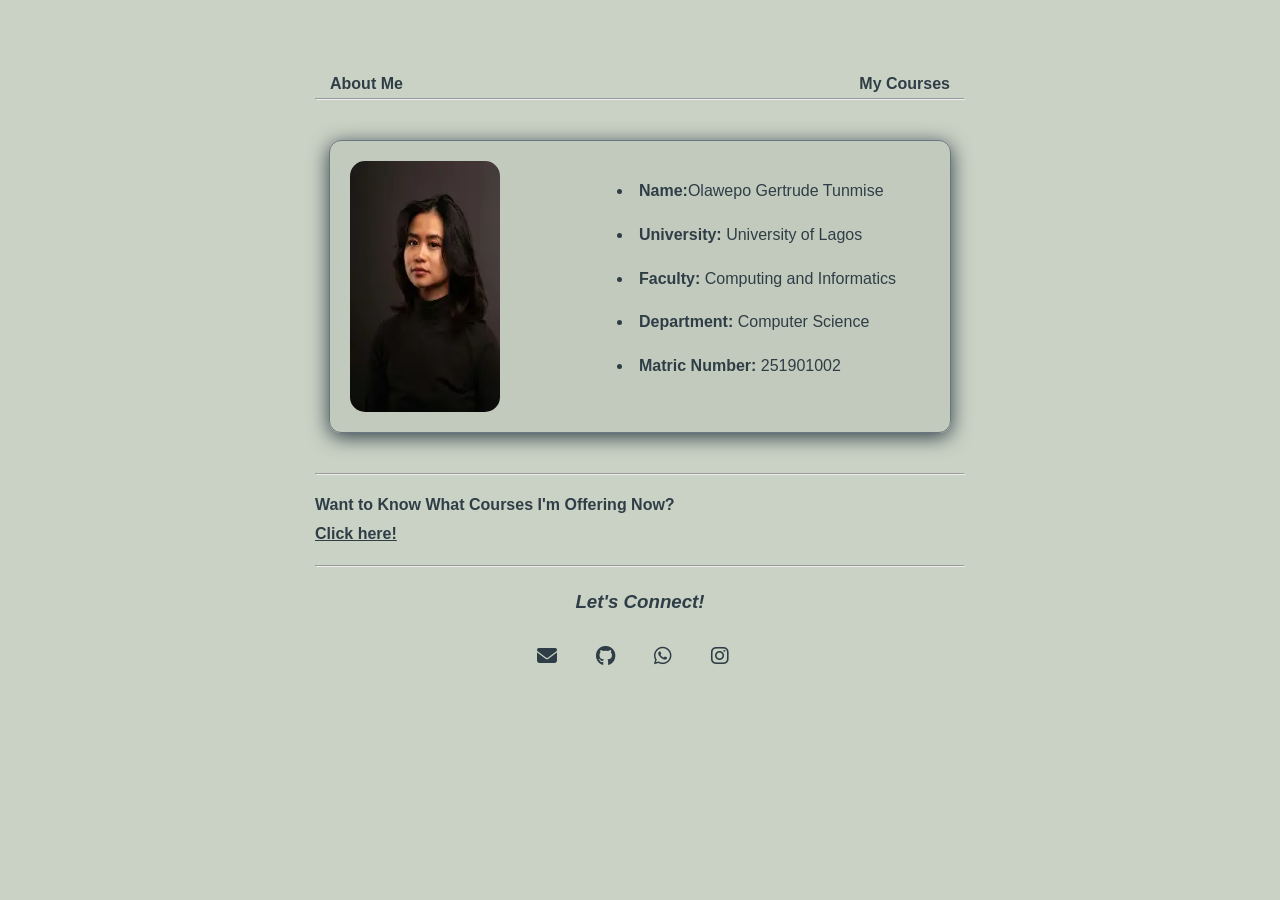
<file: index.html>
<!DOCTYPE html>
<html lang="en">
<head>
    <meta charset="UTF-8">
    <meta name="viewport" content="width=device-width, initial-scale=1.0">
    <title>Document</title>
    <link rel="stylesheet" href="https://cdnjs.cloudflare.com/ajax/libs/font-awesome/6.5.1/css/all.min.css">
<link rel="stylesheet" href="design.css">
</head>
<header>
  <nav>  <a href="my_profile.html">About Me</a> <a href="course.html">My Courses</a></nav>
</header>
<body>


    <hr>


<div class="content">
<img src="OIP.webp" alt="me">

 <!-- <p>I am a curious and ambitious student with a strong interest in technology, creativity, and personal growth. I enjoy learning new things, solving problems, and challenging myself to grow both academically and personally.</p> 

<p>I have experience with programming languages like HTML, CSS, PHP, and Python, and I enjoy working on small projects involving technology and electronics, especially with Raspberry Pi...</p> -->


<ul>
    <li><strong>Name:</strong>Olawepo Gertrude Tunmise</li>
    <li><strong>University:</strong> University of Lagos</li>
    <li><strong>Faculty: </strong> Computing and Informatics</li>
    <li><strong>Department:</strong> Computer Science</li>
    <li><strong>Matric Number:</strong> 251901002</li>
    
        
    
</ul></div>

<hr>

<p class="course">  <strong>Want to Know What Courses I'm Offering Now?
    <a href="course.html">Click here!</a>
</strong></p>

    <hr>
</body>

<footer>
    <h3>Let's Connect!</h3>

    <p>
        
        <a href="mailto:olawepogertrude@gmail.com" target="_blank"><i class="fa-solid fa-envelope"></i>
        </a> &nbsp;&nbsp;

        <a href="https://github.com/yourusername" target="_blank"><i class="fa-brands fa-github"></i>
        </a> &nbsp;&nbsp;

        <a href="https://wa.me/+2348083016064"><i class="fa-brands fa-whatsapp"></i>
        </a>&nbsp;&nbsp;

        <a href="https://instagram.com/the_only_gertrude"><i class="fa-brands fa-instagram"></i>
        </a>&nbsp;&nbsp;
    
    
    </p>
</footer>
</html>
</file>
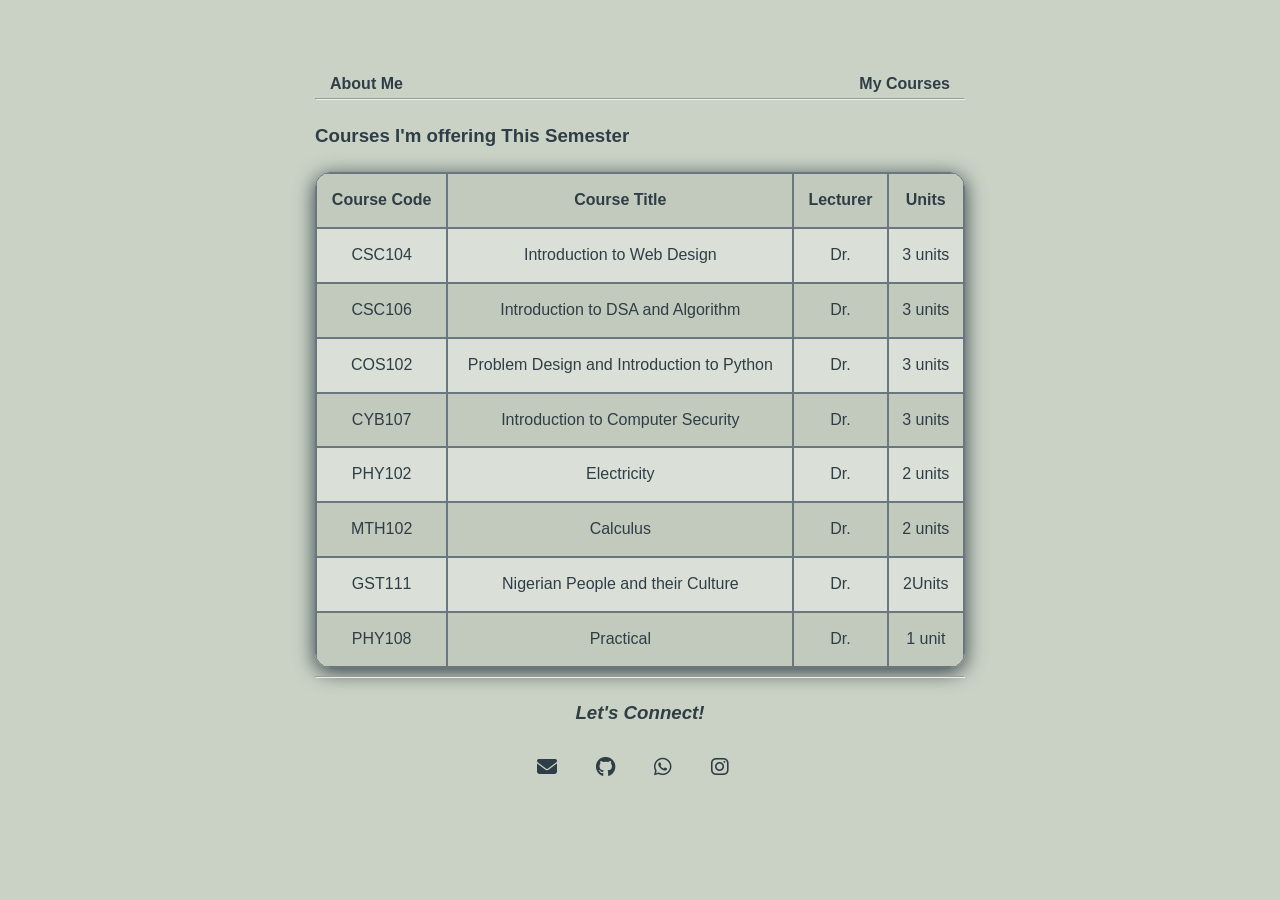
<file: course.html>
<!DOCTYPE html>
<html lang="en">
<head>
    <meta charset="UTF-8">
    <meta name="viewport" content="width=device-width, initial-scale=1.0">
    <title>Document</title>
     <link rel="stylesheet" href="https://cdnjs.cloudflare.com/ajax/libs/font-awesome/6.5.1/css/all.min.css">
    <link rel="stylesheet" href="design.css">
    </head>

<header>

   <nav> <a href="my_profile.html">About Me</a> <a href="course.html">My Courses</a> </nav>
</header>

 <hr>
<body>
    <h3>Courses I'm offering This Semester</h3>
    <div>
    <table class="tab">
        <tr class="deep-row">
            <th>Course Code</th>
            <th>Course Title</th>
            <th>Lecturer</th>
            <th>Units</th>
        </tr>

         
         <tr class="bright-row">
            <td>CSC104</td>
            <td>Introduction to Web Design</td>
            <td>Dr.</td>
            <td> 3 units</td>
        </tr>

         <tr class="deep-row">
            <td >CSC106</td>
            <td>Introduction to DSA and Algorithm</td>
            <td>Dr.</td>
            <td> 3 units</td>
        </tr>

         <tr class="bright-row">
            <td>COS102</td>
            <td>Problem Design and Introduction to Python</td>
            <td>Dr.</td>
            <td> 3 units</td>
        </tr>

         <tr class="deep-row">
            <td>CYB107</td>
            <td>Introduction to Computer Security</td>
            <td>Dr.</td>
            <td> 3 units</td>
        </tr>
    

         <tr class="bright-row">
            <td>PHY102</td>
            <td>Electricity</td>
            <td>Dr.</td>
            <td> 2 units</td>
        </tr>

         <tr class="deep-row">
            <td>MTH102</td>
            <td>Calculus</td>
            <td>Dr.</td>
            <td> 2 units</td>
        </tr>

        <tr class="bright-row">
            <td>GST111</td>
            <td>Nigerian People and their Culture</td>
            <td>Dr.</td>
            <td> 2Units</td>
        </tr>


         <tr class="deep-row">
            <td>PHY108</td>
            <td>Practical</td>
            <td>Dr.</td>
            <td> 1 unit</td>
        </tr>

        


    </table></div>
</body>
 <hr>
<footer>
    <h3>Let's Connect!</h3>

    <p>
        
        <a href="mailto:olawepogertrude@gmail.com" target="_blank"><i class="fa-solid fa-envelope"></i>
        </a> &nbsp;&nbsp;

        <a href="https://github.com/yourusername" target="_blank"><i class="fa-brands fa-github"></i>
        </a> &nbsp;&nbsp;

        <a href="https://wa.me/+2348083016064"><i class="fa-brands fa-whatsapp"></i>
        </a>&nbsp;&nbsp;

        <a href="https://instagram.com/the_only_gertrude"><i class="fa-brands fa-instagram"></i>
        </a>&nbsp;&nbsp;
    
    
    </p>
</footer>
</html>
</file>
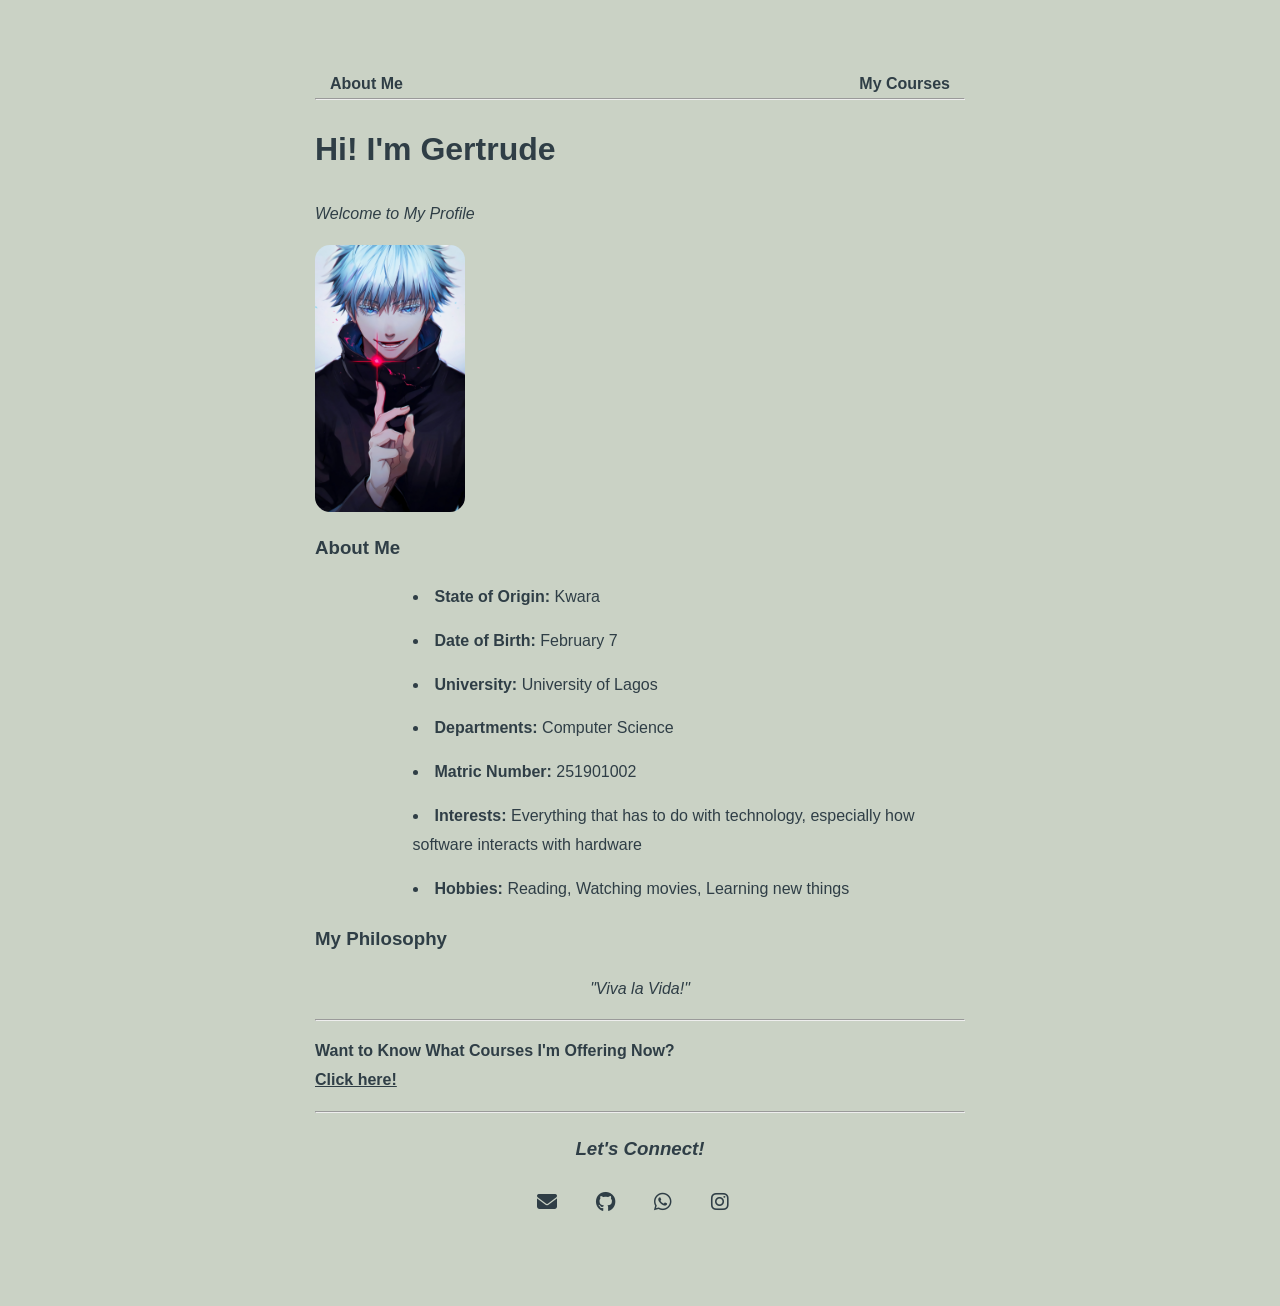
<file: profile2.html>
<!DOCTYPE html>
<html lang="en">
<head>
    <meta charset="UTF-8">
    <meta name="viewport" content="width=device-width, initial-scale=1.0">
    <title>Document</title>
    <link rel="stylesheet" href="https://cdnjs.cloudflare.com/ajax/libs/font-awesome/6.5.1/css/all.min.css">
<link rel="stylesheet" href="design.css">
</head>
<header>
  <nav>  <a href="my_profile.html">About Me</a> <a href="course.html">My Courses</a></nav>
</header>
<body>


    <hr>

    
    <h1>Hi! I'm Gertrude</h1>
<p><em>Welcome to My Profile</em></p> 

<img src="1697745495_WallCandy-6097.jpg" alt="me">

 <!-- <p>I am a curious and ambitious student with a strong interest in technology, creativity, and personal growth. I enjoy learning new things, solving problems, and challenging myself to grow both academically and personally.</p> 

<p>I have experience with programming languages like HTML, CSS, PHP, and Python, and I enjoy working on small projects involving technology and electronics, especially with Raspberry Pi...</p> -->

<h3>About Me</h3>
<ul>
    <li><strong>State of Origin:</strong> Kwara</li>
    <li><strong>Date of Birth:</strong> February 7</li>
    <li><strong>University:</strong> University of Lagos</li>
    <li><strong>Departments:</strong> Computer Science</li>
        <li><strong>Matric Number:</strong> 251901002</li>
        <li><strong>Interests:</strong> Everything that has to do with technology, especially how software interacts with hardware</li>
    <li><strong>Hobbies:</strong> Reading, Watching movies, Learning new things</li>
</ul>

<h3>My Philosophy</h3>
<blockquote cite="Coldplay">
    "Viva la Vida!"
</blockquote>

<hr>

<p class="course">  <strong>Want to Know What Courses I'm Offering Now?
    <a href="course.html">Click here!</a>
</strong></p>

    <hr>
</body>

<footer>
    <h3>Let's Connect!</h3>

    <p>
        
        <a href="mailto:olawepogertrude@gmail.com" target="_blank"><i class="fa-solid fa-envelope"></i>
        </a> &nbsp;&nbsp;

        <a href="https://github.com/yourusername" target="_blank"><i class="fa-brands fa-github"></i>
        </a> &nbsp;&nbsp;

        <a href="https://wa.me/+2348083016064"><i class="fa-brands fa-whatsapp"></i>
        </a>&nbsp;&nbsp;

        <a href="https://instagram.com/the_only_gertrude"><i class="fa-brands fa-instagram"></i>
        </a>&nbsp;&nbsp;
    
    
    </p>
</footer>
</html>
</file>
<file: design.css>
header {
    height: 20px;

}


body {
    background-color: #cad2c5; 
    color: #2f3e46;            
    font-family: 'Segoe UI', Tahoma, Geneva, Verdana, sans-serif; 
     margin: 40px auto;   
    max-width: 650px;
    padding: 30px;
    line-height: 1.8;
    
}

.content {
    display: flex;
    border: 1px solid #6a7680;
    padding: 20px;
    border-radius: 12px;
    margin-left: auto;
    margin-right: auto;
    margin: 40px auto;
    gap: 30px;
    background-color: rgba(0,0,0,0.04);
    max-width: 580px;
    box-shadow: 0 4px 20px;
    
    
     
}
    
   
nav, a {

    text-align: center;
    display: flex;
    color: #2f3e46;
    text-decoration: none;
    justify-content: space-between;
    align-items: center;
    


}

nav a {
    margin: 0 15px;          
    font-weight: bold;
}



h1 {

    font-family: 'Segoe UI', Tahoma, Geneva, Verdana, sans-serif;
    




}

img {
    display: block;
    margin: 0;
    width: 150px;
    border-radius: 15px;
    height: auto;
    

}


ul {
    list-style-position: inside; 
    padding-left: 15%;
    
}

li {
    margin-bottom: 15px;        }



blockquote, footer {
    text-align: center;
    font-style: italic;
}

.course a {
    text-decoration: underline;


}

footer p a  {
    margin: 0 10px;           
    font-size: 20px;
    display: inline;
   }

.tab {
    border: 1px solid #6a7680;
    border-radius: 15px;
    overflow: hidden;
    margin-top: 20px;
    box-shadow: 0 4px 20px;


}


table {
    width: 100%;
    border-spacing: 0;

    
   }

   th, td {

    border: 1px solid #6a7680;
    padding: 12px;
    text-align: center;
   }

   

.deep-row {
    background-color: rgba(0,0,0,0.04);

}

.bright-row {

    background-color: rgba(255,255,255,0.3);

}
</file>
